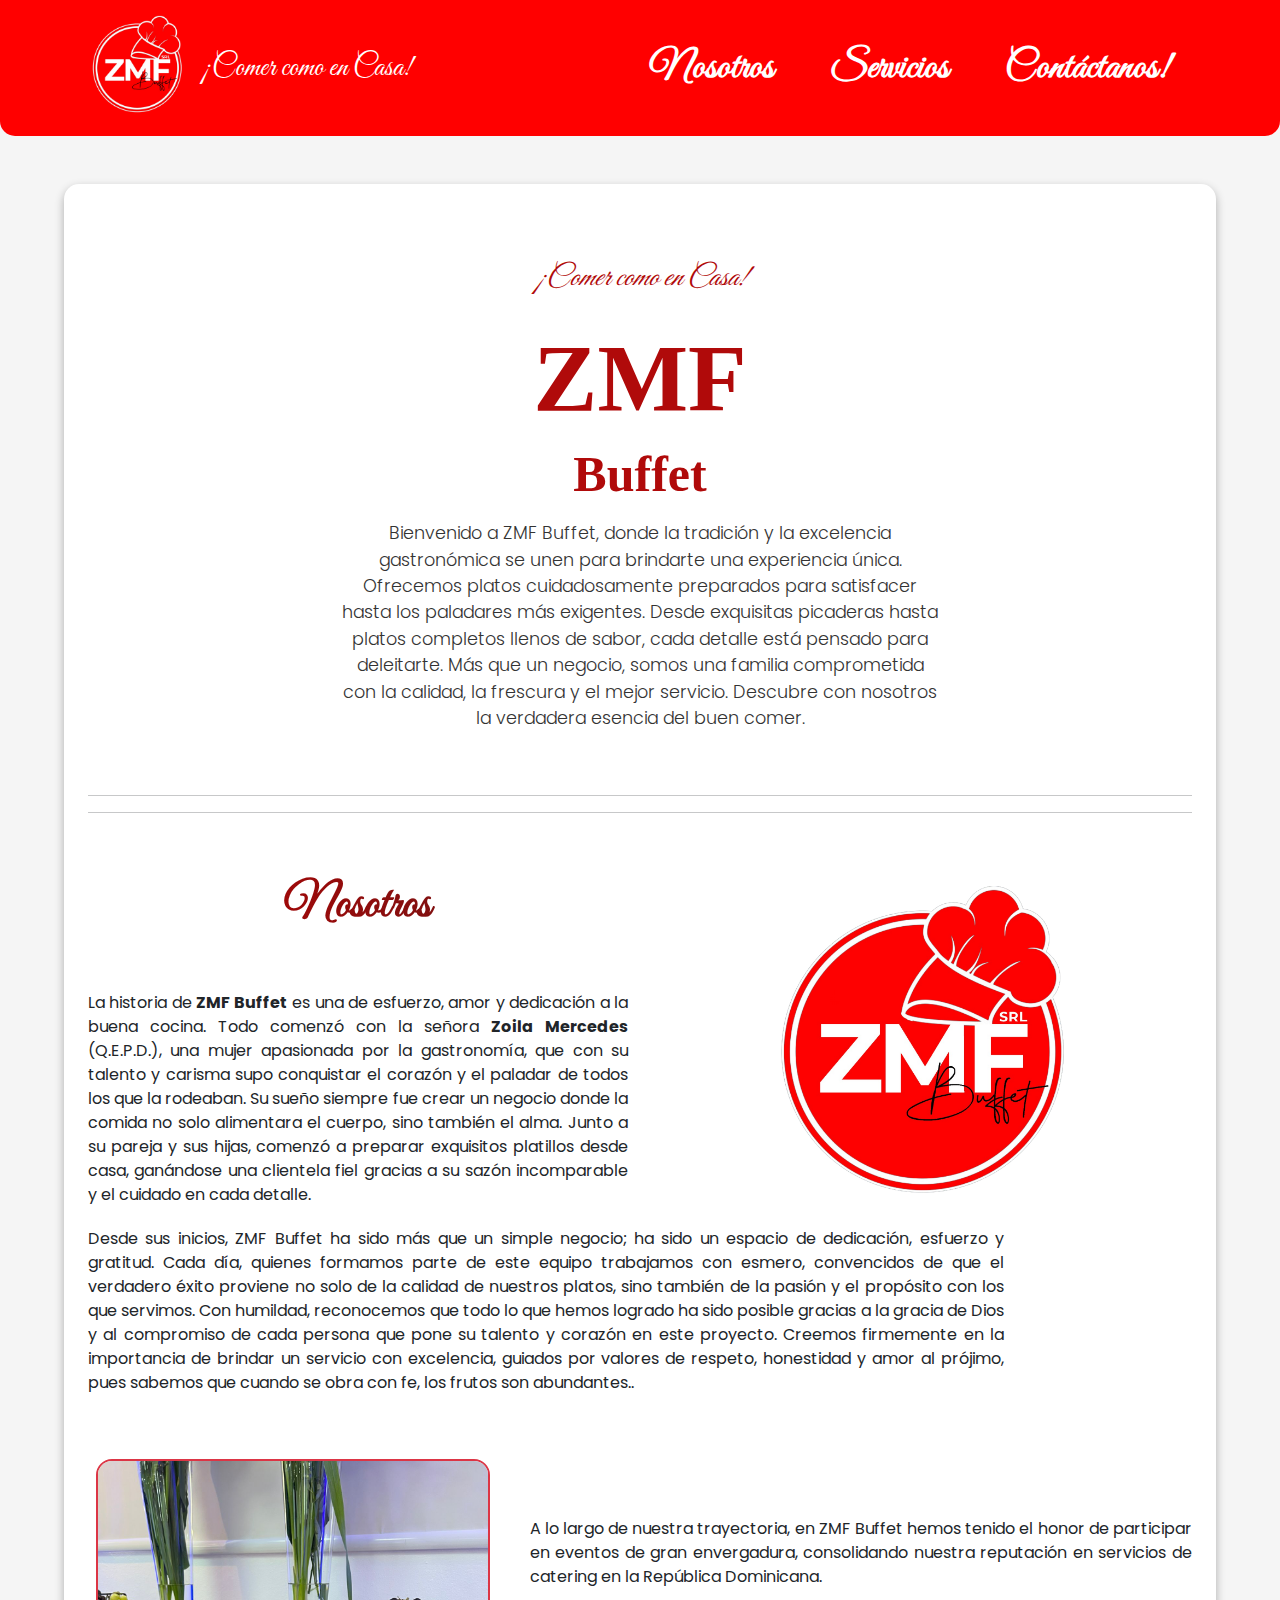
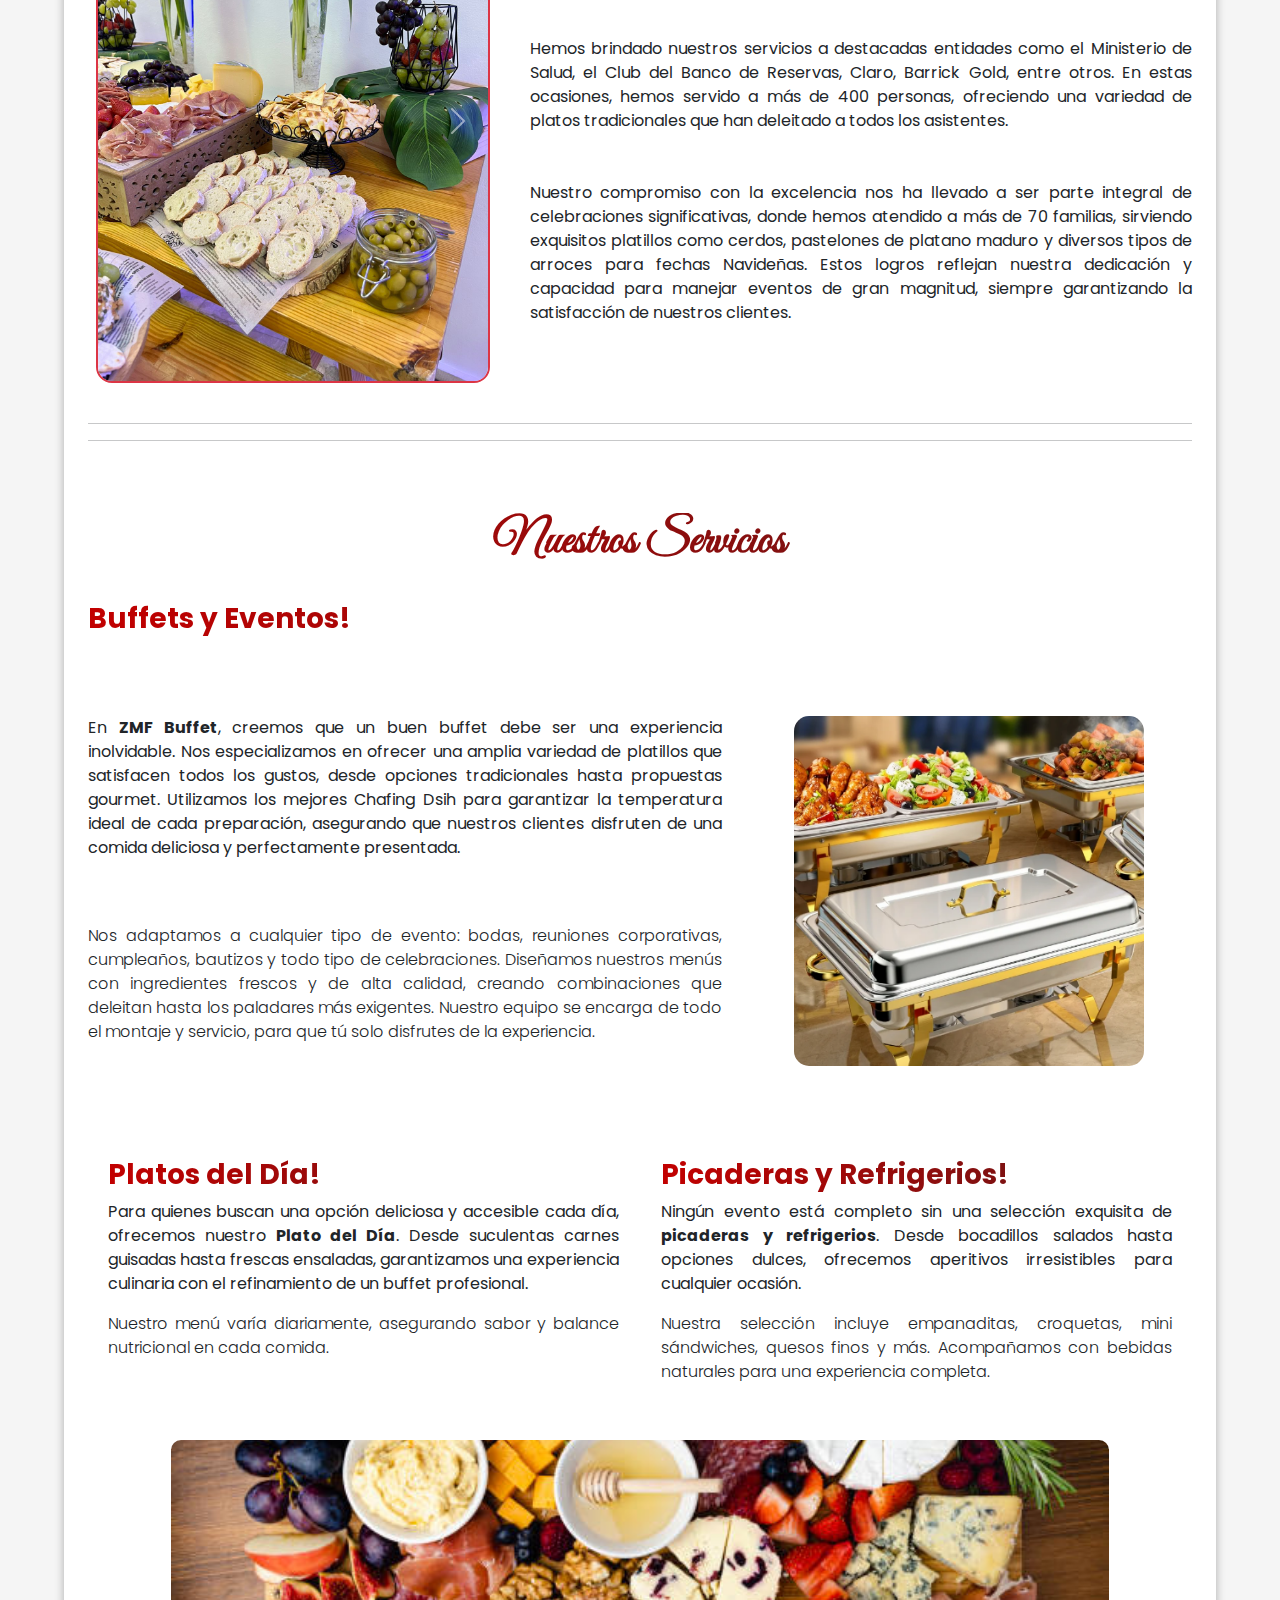
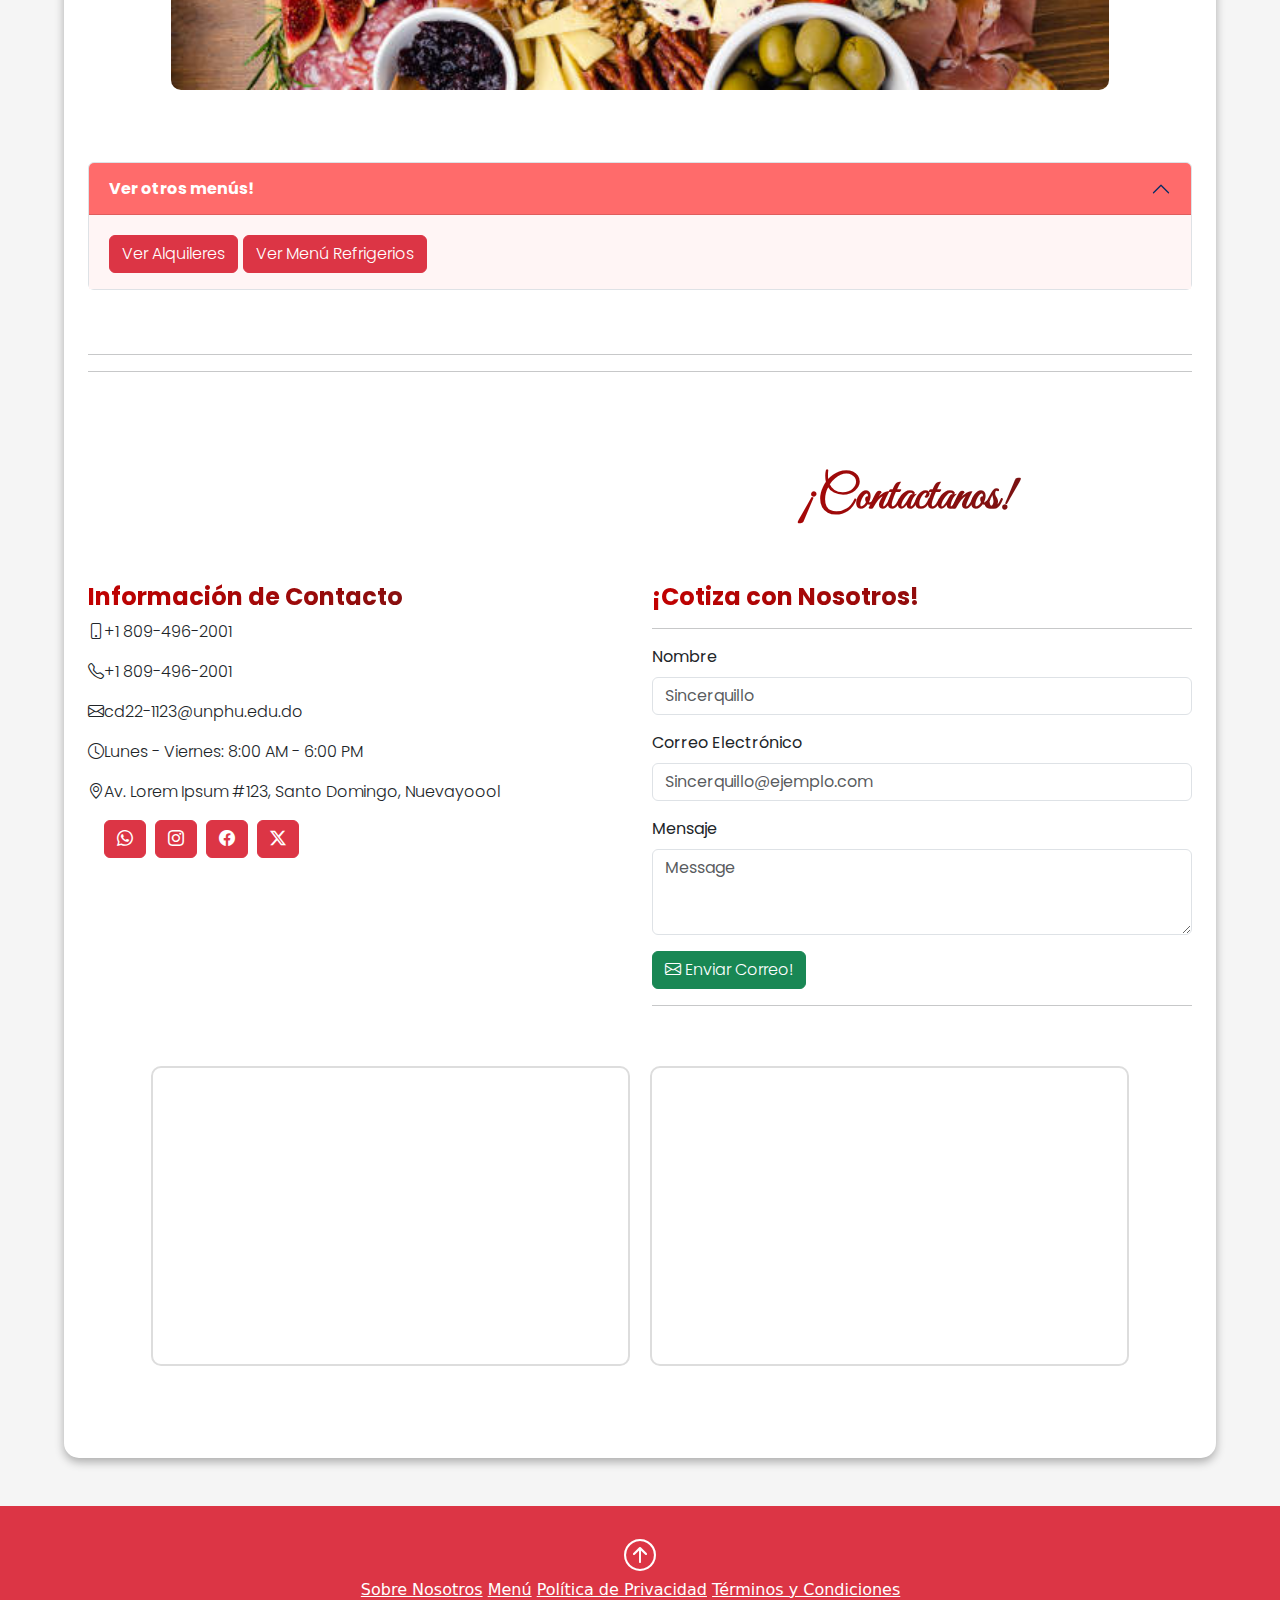
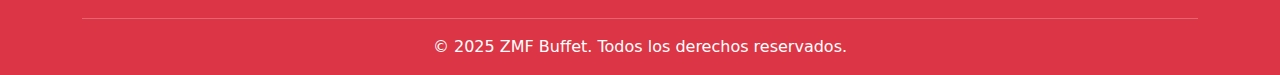
<file: index.html>
<!DOCTYPE html>
<html lang="es">
<head>
    <meta charset="UTF-8">
    <meta name="viewport" content="width=device-width, initial-scale=1.0">
    <meta name="description" content="ZMF Buffet - Servicio de comida empresarial, buffets y eventos">
    <meta name="keywords" content="buffet, comida empresarial, eventos, ZMF Buffet, almuerzos">
    <meta name="author" content="Sincerquillo">

    <title>ZMF Buffet</title>
    <link rel="icon" href="ZMFSist.png">


    <link href="https://cdn.jsdelivr.net/npm/bootstrap@5.3.0/dist/css/bootstrap.min.css" rel="stylesheet">
    <link href="https://fonts.googleapis.com/css2?family=Poppins:wght@300;400;700&display=swap" rel="stylesheet">
    <link rel="stylesheet" href="https://cdn.jsdelivr.net/npm/bootstrap@5.3.0/dist/css/bootstrap.min.css">
    <link rel="stylesheet" href="https://cdn.jsdelivr.net/npm/bootstrap-icons/font/bootstrap-icons.css">
    <link rel="stylesheet" href="https://cdn.jsdelivr.net/npm/bootstrap-icons@1.11.3/font/bootstrap-icons.min.css">
    <link rel="stylesheet" href="PP2CSS-LP1.css">
    <script src="PP2JS-LP1.js"></script>
    <script src="https://cdn.jsdelivr.net/npm/bootstrap@5.3.0/dist/js/bootstrap.bundle.min.js"></script>

</head>
<body>


    <nav class="navbar navbar-expand-lg navbar-light fixed-top custom-navbar" id="navbar">
        <div class="container">
            <!-- Logo y Eslogan -->
            <a class="navbar-brand d-flex align-items-center" href="#">
                <img src="ZMFSist.png" style="height: 110px; width: 110px"   alt="ZMF Buffet" class="logo">
                <span class="ms-2 d-none d-md-inline great-vibes-regular" style="font-size: 30px;">¡Comer como en Casa!</span>
            </a>

            <!-- Botón Hamburguesa en móviles -->
            <button class="navbar-toggler" type="button" data-bs-toggle="collapse" data-bs-target="#navbarNav">
                <span class="navbar-toggler-icon"></span>
            </button>

            <!-- Menú de navegación -->
            <div class="collapse navbar-collapse justify-content-end" id="navbarNav">
                <ul class="navbar-nav">
                    <li class="nav-item spacer"><a class="nav-link great-vibes-regular otros" href="index.html#nosotros" style="font-size: 40px;" title="Ir a Sobre Nosotros">Nosotros</a></li>
                    <li class="nav-item spacer"><a class="nav-link great-vibes-regular otros" href="pp2servicios.html" style="font-size: 40px;" title="Ir a pagina Servicios">Servicios</a></li>
                    <li class="nav-item spacer"><a class="nav-link great-vibes-regular otros" href="index.html#contacto" style="font-size: 40px;" title="Ir a Contactos">Contáctanos!</a></li>
                </ul>
            </div>
        </div>
    </nav>

    
    <div class="mt-5"></div>




    <div class="container-principal mt-5 p-4">

        <div class="container text-center py-5">
           
            <p class="custom-slogan great-vibes-regular" style="background-color: white; font-size: 30px;">¡Comer como en Casa!</p>
            
            <h1 class="custom-title">ZMF</h1>
            <h2 class="custom-title" style="font-size: 50px;">Buffet</h2>
            
            <p class="intro-text mt-3 poppins-light">
                Bienvenido a ZMF Buffet, donde la tradición y la excelencia gastronómica se unen para brindarte una experiencia única. Ofrecemos platos cuidadosamente preparados para satisfacer hasta los paladares más exigentes. Desde exquisitas picaderas hasta platos completos llenos de sabor, cada detalle está pensado para deleitarte. Más que un negocio, somos una familia comprometida con la calidad, la frescura y el mejor servicio. Descubre con nosotros la verdadera esencia del buen comer.
            </p>
        </div>
    


        <div id="nosotros"></div>
        <hr><hr>
        

        <br><br>
            <section id="nosotros" > 
                
                    

                <div class="row align-items-start">
                    <div class="col-md-6">
                            <h2 class="great-vibes-regular gradient-title" style="text-align: center;" >Nosotros</h2>
                            <p class="poppins-regular text-justify">
                                <br><br>
                                La historia de <strong>ZMF Buffet</strong> es una de esfuerzo, amor y dedicación a la buena cocina. Todo comenzó con la señora <strong>Zoila Mercedes</strong> (Q.E.P.D.), una mujer apasionada por la gastronomía, que con su talento y carisma supo conquistar el corazón y el paladar de todos los que la rodeaban. Su sueño siempre fue crear un negocio donde la comida no solo alimentara el cuerpo, sino también el alma. Junto a su pareja y sus hijas, comenzó a preparar exquisitos platillos desde casa, ganándose una clientela fiel gracias a su sazón incomparable y el cuidado en cada detalle.
                            </p>
                    </div>
                        <div class="col-md-6">
                            <img src="ZMFSist.png" height="60%" width="60%" alt="ZMF Buffet Logo" class="img">
                        </div>
                </div>

                <div class="row align-items-start">
                    <div class="col-md-10">
                        <p class="poppins-regular text-justify">
                            Desde sus inicios, ZMF Buffet ha sido más que un simple negocio; ha sido un espacio de dedicación, esfuerzo y gratitud. Cada día, quienes formamos parte de este equipo trabajamos con esmero, convencidos de que el verdadero éxito proviene no solo de la calidad de nuestros platos, sino también de la pasión y el propósito con los que servimos. Con humildad, reconocemos que todo lo que hemos logrado ha sido posible gracias a la gracia de Dios y al compromiso de cada persona que pone su talento y corazón en este proyecto. Creemos firmemente en la importancia de brindar un servicio con excelencia, guiados por valores de respeto, honestidad y amor al prójimo, pues sabemos que cuando se obra con fe, los frutos son abundantes..
                        </p><br><br>
                    </div>
                    
                </div>


                
                    <div class="d-flex align-items-center">
                        <div class="">
                            <div id="carouselExampleInterval" class="carousel slide border border-2 border-danger rounded-4 overflow-hidden ms-2" data-bs-ride="carousel" style="width: 100%; max-width: 500px; height: 100%; max-height: 550px;">
                                    <div class="carousel-inner d-flex align-items-center " style="height: 100%;">
                                        <div class="carousel-item active" data-bs-interval="4000">
                                            <img src="Otra Picadera que me tiene jalto el chefindi.jpg" class="d-block mx-auto" style="width: 100%; max-height: 100%;" alt="...">
                                        </div>

                                        <div class="carousel-item" data-bs-interval="4000">
                                            <img src="Picadera 002.jpg" class="d-block mx-auto" style="width: 100%; max-height: 100%;" alt="...">
                                        </div>

                                        <div class="carousel-item" data-bs-interval="4000">
                                            <img src="Picadera 001.jpg" class="d-block mx-auto" style="width: 100%; max-height: 100%;" alt="...">
                                        </div>

                                    </div>
                                        <button class="carousel-control-prev" type="button" data-bs-target="#carouselExampleInterval" data-bs-slide="prev">
                                            <span class="carousel-control-prev-icon" aria-hidden="true"></span>
                                            <span class="visually-hidden">Previous</span>
                                        </button>
                                        <button class="carousel-control-next" type="button" data-bs-target="#carouselExampleInterval" data-bs-slide="next">
                                            <span class="carousel-control-next-icon" aria-hidden="true"></span>
                                            <span class="visually-hidden">Next</span>
                                        </button>
                            </div>
                        </div>
                    
                        
                        <div class="ms-5" style="max-width: 60%;">
                            <div class="poppins-regular" style="justify-content: center; text-align: justify;">
                                A lo largo de nuestra trayectoria, en ZMF Buffet hemos tenido el honor de participar en eventos de gran envergadura, consolidando nuestra reputación en servicios de catering en la República Dominicana. <br><br><br>Hemos brindado nuestros servicios a destacadas entidades como el Ministerio de Salud, el Club del Banco de Reservas, Claro, Barrick Gold, entre otros. En estas ocasiones, hemos servido a más de 400 personas, ofreciendo una variedad de platos tradicionales que han deleitado a todos los asistentes. <br><br><br>Nuestro compromiso con la excelencia nos ha llevado a ser parte integral de celebraciones significativas, donde hemos atendido a más de 70 familias, sirviendo exquisitos platillos como cerdos, pastelones de platano maduro y diversos tipos de arroces para fechas Navideñas. Estos logros reflejan nuestra dedicación y capacidad para manejar eventos de gran magnitud, siempre garantizando la satisfacción de nuestros clientes.
                            </div>
                        </div>
                  </div>
                  
                  <br>
                  





                
            </section>
            <hr><hr> <br><br>
            <section class="buffets" > 
                <h2 class="great-vibes-regular gradient-title mt-2" style="text-align: center;">Nuestros Servicios</h2>

                <br>
                <h3 class="poppins-bold gradient-title">Buffets y Eventos!</h3>


                <br>
                <div class="row align-items-start">
                    <div class="col-md-7">
                    <p class="poppins-regular " style="text-align: justify;">
                            <br><br>En <strong>ZMF Buffet</strong>, creemos que un buen buffet debe ser una experiencia inolvidable. Nos especializamos en ofrecer una amplia variedad de platillos que satisfacen todos los gustos, desde opciones tradicionales hasta propuestas gourmet. Utilizamos los mejores Chafing Dsih para garantizar la temperatura ideal de cada preparación, asegurando que nuestros clientes disfruten de una comida deliciosa y perfectamente presentada.
                        </p>
                        <br><br>
                        <p class="poppins-light " style="text-align: justify;">
                            Nos adaptamos a cualquier tipo de evento: bodas, reuniones corporativas, cumpleaños, bautizos y todo tipo de celebraciones. Diseñamos nuestros menús con ingredientes frescos y de alta calidad, creando combinaciones que deleitan hasta los paladares más exigentes. Nuestro equipo se encarga de todo el montaje y servicio, para que tú solo disfrutes de la experiencia.
                        </p>
                    </div>

                    <div class="container mt-5 d-flex justify-content-center col-md-4">
                        <div class="flip-card">
                          <div class="flip-card-inner">
                            <!-- Frente de la carta -->
                            <div class="flip-card-front">
                              <img src="goldenchefin.png" alt="Imagen de la carta">
                            </div>
                            <!-- Parte trasera de la carta -->
                            <div class="flip-card-back">
                              <p class="poppins-regular" >En nuestro buffet, estamos abiertos a cualquier petición especial. Si algo no está en nuestro menú, lo aprenderemos y lo serviremos con la misma pasión y calidad. Tu satisfacción es nuestra prioridad. ¡Chequea nuestro menú!</p>
                              <button class="btn btn-danger mt-1 poppins-light" onclick="openMenuBuffet()">Ver Menú Buffet</button>
                            </div>
                          </div>
                        </div>
                      </div>
   
                </div>

            </section> 
            


            <br><br><br>





            <section class="contenedor-flex">
                
                <div class="plato-del-dia">
                    <h3 class="poppins-bold gradient-title">Platos del Día!</h3>
                    <p class="poppins-regular" style="text-align: justify;">
                        <span class="rapidito">Para quienes buscan una opción deliciosa y accesible cada día, ofrecemos nuestro <strong>Plato del Día</strong>. Desde suculentas carnes guisadas hasta frescas ensaladas, garantizamos una experiencia culinaria con el refinamiento de un buffet profesional.</span>
                    </p>
                    <p class="poppins-light" style="text-align: justify;">
                        <span class="rapidito">Nuestro menú varía diariamente, asegurando sabor y balance nutricional en cada comida.</span>
                    </p>
                </div>
            
                
                <div class="picaderas-refrigerios">
                    <h3 class="poppins-bold gradient-title">Picaderas y Refrigerios!</h3>
                    <p class="poppins-regular" style="text-align: justify;">
                        <span class="rapidito">Ningún evento está completo sin una selección exquisita de <strong>picaderas y refrigerios</strong>. Desde bocadillos salados hasta opciones dulces, ofrecemos aperitivos irresistibles para cualquier ocasión.</span>
                    </p>
                    <p class="poppins-light" style="text-align: justify;">
                        <span class="rapidito">Nuestra selección incluye empanaditas, croquetas, mini sándwiches, quesos finos y más. Acompañamos con bebidas naturales para una experiencia completa.</span>
                    </p>
                </div>
            </section>
            
            
            <div class="imagen-inferior" style="align-items: center;">
                <img src="Picaderaaaaa.jpg" alt="Imagen decorativa">
            </div>
            <br id="accordionExample"><br><br>




            
            <div class="accordion" >
            <div class="accordion-item">
                <h2 class="accordion-header poppins-regular">
                <button class="accordion-button" type="button" data-bs-toggle="collapse" data-bs-target="#collapseOne" aria-expanded="false" aria-controls="collapseOne" style="font-weight: bold;">
                    Ver otros menús!
                </button>
                </h2>
                <div id="collapseOne" class="accordion-collapse collapse show" data-bs-parent="#accordionExample">
                        <div class="accordion-body">
                            <button class="btn btn-danger mt-1 poppins-light" onclick="openMenuAlquileres()">Ver Alquileres</button> <button class="btn btn-danger mt-1 poppins-light" onclick="openMenuPicadera()">Ver Menú Refrigerios</button>
                        </div>
                </div>
            </div>
            
                </div>

            

                <br><br>
                <hr><hr>
            <br>                    
            
            <div class="row">
                <div class="col-md-6">

                </div>
                <div class="col-md-6" style="text-align: center;">
                    <h2 class="great-vibes-regular gradient-title me-4" style="text-align: center;" id="contacto">ㅤ<br>¡Contactanos! ㅤ</h2>
                    <br><br>
                </div>
            </div>



            <div class="row ">
                <div class="col-md-6">
                    <h4 class="poppins-bold gradient-title">Información de Contacto</h4>
                    <p class="poppins-light mi-imagen-coqueta"><i class="bi bi-phone"></i>ㅤ+1 809-496-2001</p>
                    <p class="poppins-light mi-imagen-coqueta"><i class="bi bi-telephone"></i>ㅤ+1 809-496-2001</p>
                    <p class="poppins-light mi-imagen-coqueta"><i class="bi bi-envelope"></i>ㅤcd22-1123@unphu.edu.do</p>
                    <p class="poppins-light mi-imagen-coqueta"><i class="bi bi-clock"></i>ㅤLunes - Viernes: 8:00 AM - 6:00 PM</p>
                    <p class="poppins-light mi-imagen-coqueta"><i class="bi bi-geo-alt"></i>ㅤAv. Lorem Ipsum #123, Santo Domingo, Nuevayoool</p>
                    <div>
                        <a href="https://wa.me/8094962001" target="_blank" class="btn btn-danger me-1 ms-3 poppins-light"><i class="bi bi-whatsapp"></i></a>
                        <a href="https://www.instagram.com/zmfbuffet/" target="_blank" class="btn btn-danger me-1 poppins-light"><i class="bi bi-instagram"></i></a>
                        <a href="https://www.instagram.com/zmfbuffet/" target="_blank" class="btn btn-danger me-1 poppins-light"><i class="bi bi-facebook"></i></a>
                        <a href="https://www.instagram.com/zmfbuffet/" target="_blank" class="btn btn-danger  me-1 poppins-light"><i class="bi bi-twitter-x"></i></a> 
                    </div>
                </div>
                <div class="col-md-6">
                    
                    <h4 class="poppins-bold gradient-title"><a href="#" id="miEnlace">¡Cotiza con Nosotros!</a></h4>
                    <hr>
                    <form class="poppins-regular" onsubmit=" sendMail(event) " id="contact-form">
                        <div class="mb-3">
                            <label for="nombre" class="form-label">Nombre</label>
                            <input type="text" class="form-control poppins light" id="nombre" required placeholder="Sincerquillo">
                        </div>
                        <div class="mb-3">
                            <label for="email" class="form-label">Correo Electrónico</label>
                            <input type="email" class="form-control poppins light" id="email" required placeholder="Sincerquillo@ejemplo.com">
                        </div>
                        <div class="mb-3">
                            <label for="mensaje" class="form-label">Mensaje</label>
                            <textarea class="form-control" id="mensaje" rows="3" required placeholder="Message"></textarea>
                        </div>
                        <button type="submit" class="btn btn-success poppins-light"><i class="bi bi-envelope"></i> Enviar Correo!</button>
                    </form>
                    <hr>
                </div>
            </div>

            <div class="container text-center my-4">
                
            </div>
        
            <div class="iframe-container">
                
                <iframe src="https://www.youtube.com/embed/XDkLGGHLH8Q" 
                        title="¿Qué Sal es mejor para la Carne? - Ciencia y Cocina" 
                        frameborder="0" 
                        allow="accelerometer; autoplay; clipboard-write; encrypted-media; gyroscope; picture-in-picture; web-share" 
                        referrerpolicy="strict-origin-when-cross-origin" 
                        allowfullscreen>
                </iframe>
        
                
                <iframe src="https://www.google.com/maps/embed?pb=!1m18!1m12!1m3!1d3783.141118826638!2d-69.89545142414768!3d18.47460077060361!2m3!1f0!2f0!3f0!3m2!1i1024!2i768!4f13.1!3m3!1m2!1s0x8ea562004b1059e1%3A0x5c70fd8e507c26c4!2sPalacio%20Nacional%2C%20Av.%20M%C3%A9xico%2C%20Santo%20Domingo%2C%20Rep%C3%BAblica%20Dominicana!5e0!3m2!1ses!2sdo!4v1710278346798!5m2!1ses!2sdo" 
                        title="Palacio Nacional Dominicano" 
                        frameborder="0" 
                        allowfullscreen>
                </iframe>
            </div>


            
            <div class="container mt-5">
                
            </div>




            </div>
        <br><br>
        
            




    </div>
<footer class="bg-danger text-white pt-4">
        <div class="container">

            <div class="row">
                
                    <div class="col-md-12" style="text-align: center;">
                            <a href="#" class="back-to-top" >
                                <i class="bi bi-arrow-down-circle" ></i>
                            </a>
                    </div>
                
            </div>



            <div class="row">
                
            
                    <div class="row">
                        <div class="col-md-12 " style="text-align: center;">
                            ㅤㅤㅤ
                            <a href="index.html#nosotros" class="text-white">Sobre Nosotros</a>
                        
                            <a href="index.html#accordionExample" class="text-white">Menú</a>
                        
                            <a href="pp2politicasprivacidad.html" class="text-white">Política de Privacidad</a>
                        
                            <a href="#" class="text-white">Términos y Condiciones</a>

                        </div>
                    </div>
            </div>
            
               
    
            
            <hr class="my-3 border-light">
    
           
            <div class="text-center pb-3">
                <p class="mb-0">© 2025 ZMF Buffet. Todos los derechos reservados.</p>
            </div>
        </div>
</footer>
    
    
    
</body>
</html>
</file>
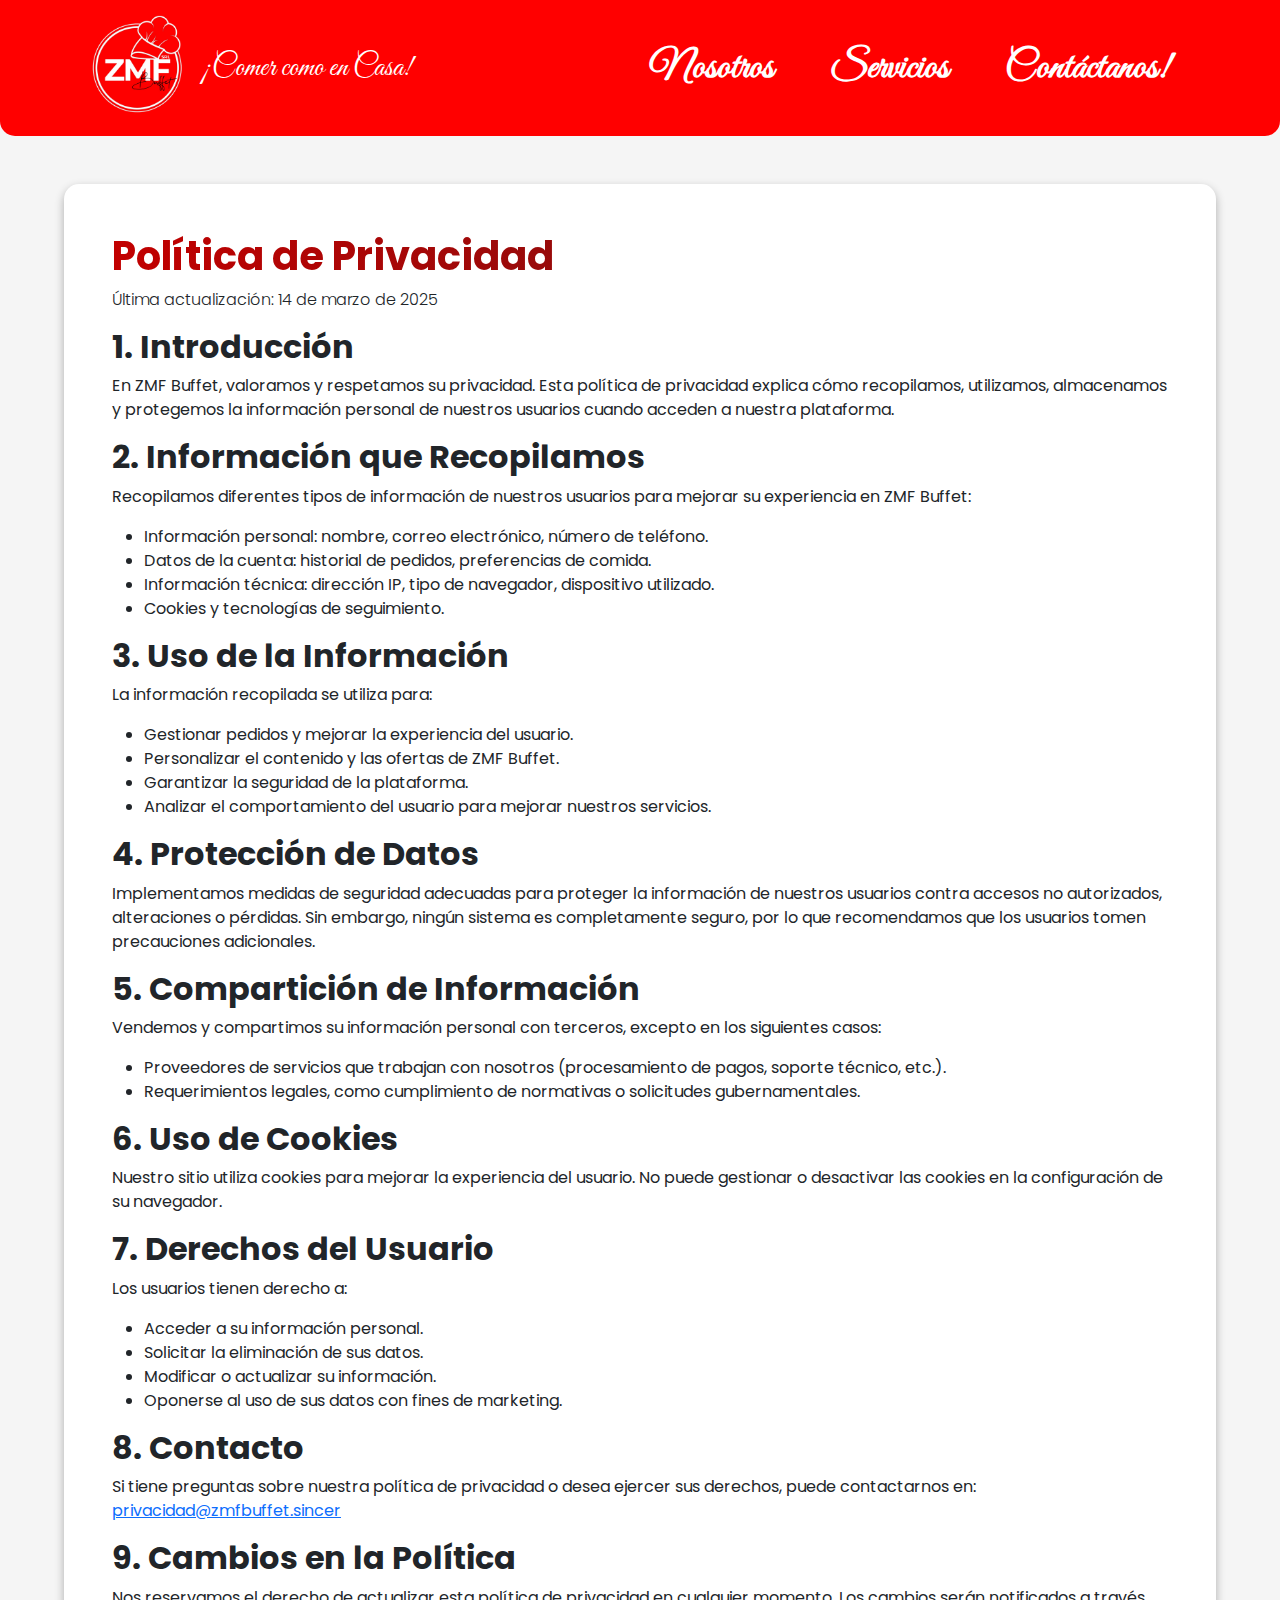
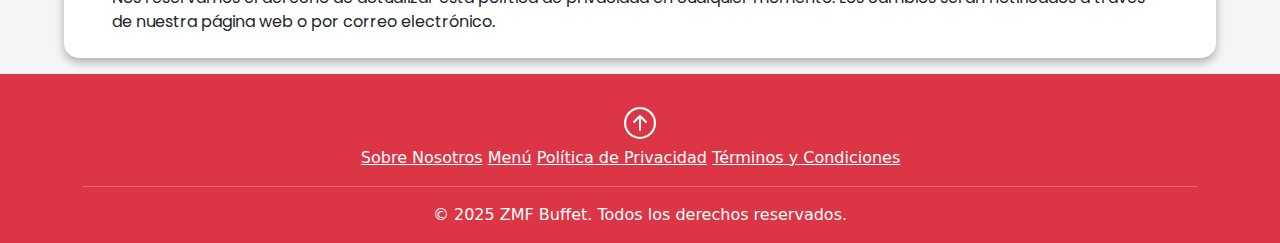
<file: pp2politicasprivacidad.html>
<!DOCTYPE html>
<html lang="es">
<head>
    <meta charset="UTF-8">
    <meta name="viewport" content="width=device-width, initial-scale=1.0">
    <meta name="description" content="ZMF Buffet - Servicio de comida empresarial, buffets y eventos">
    <meta name="keywords" content="buffet, comida empresarial, eventos, ZMF Buffet, almuerzos">
    <meta name="author" content="Sincerquillo">

    <title>Politicas y Privacidad</title>
    <link rel="icon" href="ZMFSist.png">


    <link href="https://cdn.jsdelivr.net/npm/bootstrap@5.3.0/dist/css/bootstrap.min.css" rel="stylesheet">
    <link href="https://fonts.googleapis.com/css2?family=Poppins:wght@300;400;700&display=swap" rel="stylesheet">
    <link rel="stylesheet" href="https://cdn.jsdelivr.net/npm/bootstrap@5.3.0/dist/css/bootstrap.min.css">
    <link rel="stylesheet" href="https://cdn.jsdelivr.net/npm/bootstrap-icons/font/bootstrap-icons.css">
    <link rel="stylesheet" href="https://cdn.jsdelivr.net/npm/bootstrap-icons@1.11.3/font/bootstrap-icons.min.css">
    <link rel="stylesheet" href="PP2CSS-LP1.css">
    <script src="PP2JS-LP1.js"></script>
    <script src="https://cdn.jsdelivr.net/npm/bootstrap@5.3.0/dist/js/bootstrap.bundle.min.js"></script>

</head>
<body>



    <nav class="navbar navbar-expand-lg navbar-light fixed-top custom-navbar" id="navbar">
        <div class="container">
            
            <a class="navbar-brand d-flex align-items-center" href="#">
                <img src="ZMFSist.png" style="height: 110px; width: 110px"   alt="ZMF Buffet" class="logo">
                <span class="ms-2 d-none d-md-inline great-vibes-regular" style="font-size: 30px;">¡Comer como en Casa!</span>
            </a>

            
            <button class="navbar-toggler" type="button" data-bs-toggle="collapse" data-bs-target="#navbarNav">
                <span class="navbar-toggler-icon"></span>
            </button>

            
            <div class="collapse navbar-collapse justify-content-end" id="navbarNav">
                <ul class="navbar-nav">
                    <li class="nav-item spacer"><a class="nav-link great-vibes-regular otros" href="index.html#nosotros" style="font-size: 40px;" title="Ir a Sobre Nosotros">Nosotros</a></li>
                    <li class="nav-item spacer"><a class="nav-link great-vibes-regular otros" href="pp2servicios.html" style="font-size: 40px;" title="Ir a pagina Servicios">Servicios</a></li>
                    <li class="nav-item spacer"><a class="nav-link great-vibes-regular otros" href="index.html#contacto" style="font-size: 40px;" title="Ir a Contactos">Contáctanos!</a></li>
                </ul>
            </div>
        </div>
    </nav>

    <div class="mt-5">  </div>


    <div class="container-principal mb-3">
        <div class="mx-5 mt-3">

        <h1 class="poppins-bold gradient-title"><br>Política de Privacidad</h1>
        <p class="poppins-light">Última actualización: 14 de marzo de 2025</p>
    
        <h2 class="poppins-bold">1. Introducción</h2>
        <p class="poppins-regular">
            En ZMF Buffet, valoramos y respetamos su privacidad. Esta política de privacidad explica cómo recopilamos, 
            utilizamos, almacenamos y protegemos la información personal de nuestros usuarios cuando acceden a nuestra plataforma.
        </p>
    
        <h2 class="poppins-bold">2. Información que Recopilamos</h2>
        <p class="poppins-regular">
            Recopilamos diferentes tipos de información de nuestros usuarios para mejorar su experiencia en ZMF Buffet:
        </p>
        <ul class="poppins-regular">
            <li>Información personal: nombre, correo electrónico, número de teléfono.</li>
            <li>Datos de la cuenta: historial de pedidos, preferencias de comida.</li>
            <li>Información técnica: dirección IP, tipo de navegador, dispositivo utilizado.</li>
            <li>Cookies y tecnologías de seguimiento.</li>
        </ul>
    
        <h2 class="poppins-bold">3. Uso de la Información</h2>
        <p class="poppins-regular">
            La información recopilada se utiliza para:
        </p>
        <ul class="poppins-regular">
            <li>Gestionar pedidos y mejorar la experiencia del usuario.</li>
            <li>Personalizar el contenido y las ofertas de ZMF Buffet.</li>
            <li>Garantizar la seguridad de la plataforma.</li>
            <li>Analizar el comportamiento del usuario para mejorar nuestros servicios.</li>
        </ul>
    
        <h2 class="poppins-bold">4. Protección de Datos</h2>
        <p class="poppins-regular">
            Implementamos medidas de seguridad adecuadas para proteger la información de nuestros usuarios 
            contra accesos no autorizados, alteraciones o pérdidas. Sin embargo, ningún sistema es completamente seguro, 
            por lo que recomendamos que los usuarios tomen precauciones adicionales.
        </p>
    
        <h2 class="poppins-bold">5. Compartición de Información</h2>
        <p class="poppins-regular">
            Vendemos y compartimos su información personal con terceros, excepto en los siguientes casos:
        </p>
        <ul class="poppins-regular">
            <li>Proveedores de servicios que trabajan con nosotros (procesamiento de pagos, soporte técnico, etc.).</li>
            <li>Requerimientos legales, como cumplimiento de normativas o solicitudes gubernamentales.</li>
        </ul>
    
        <h2 class="poppins-bold">6. Uso de Cookies</h2>
        <p class="poppins-regular">
            Nuestro sitio utiliza cookies para mejorar la experiencia del usuario. No puede gestionar o desactivar 
            las cookies en la configuración de su navegador.
        </p>
    
        <h2 class="poppins-bold">7. Derechos del Usuario</h2>
        <p class="poppins-regular">
            Los usuarios tienen derecho a:
        </p>
        <ul class="poppins-regular">
            <li>Acceder a su información personal.</li>
            <li>Solicitar la eliminación de sus datos.</li>
            <li>Modificar o actualizar su información.</li>
            <li>Oponerse al uso de sus datos con fines de marketing.</li>
        </ul>
    
        <h2 class="poppins-bold">8. Contacto</h2>
        <p class="poppins-regular">
            Si tiene preguntas sobre nuestra política de privacidad o desea ejercer sus derechos, 
            puede contactarnos en: <a href="mailto:privacidad@zmfbuffet.com">privacidad@zmfbuffet.sincer</a>
        </p>
    
        <h2 class="poppins-bold">9. Cambios en la Política</h2>
        <p class="poppins-regular">
            Nos reservamos el derecho de actualizar esta política de privacidad en cualquier momento. 
            Los cambios serán notificados a través de nuestra página web o por correo electrónico. <br><br>
        </p>
    
        </div>
    </div>
    
    <footer class="bg-danger text-white pt-4">
        <div class="container">

            <div class="row">
                
                    <div class="col-md-12" style="text-align: center;">
                            <a href="#" class="back-to-top" >
                                <i class="bi bi-arrow-down-circle" ></i>
                            </a>
                    </div>
                
            </div>



            <div class="row">
                
            
                    <div class="row">
                        <div class="col-md-12 " style="text-align: center;">
                            ㅤㅤㅤ
                            <a href="index.html#nosotros" class="text-white">Sobre Nosotros</a>
                        
                            <a href="index.html#accordionExample" class="text-white">Menú</a>
                        
                            <a href="#" class="text-white">Política de Privacidad</a>
                        
                            <a href="#" class="text-white">Términos y Condiciones</a>

                        </div>
                    </div>
            </div>
            
               
    
            
            <hr class="my-3 border-light">
    
            <div class="text-center pb-3">
                <p class="mb-0">© 2025 ZMF Buffet. Todos los derechos reservados.</p>
            </div>
        </div>
    </footer>
</body>
</html>
</file>
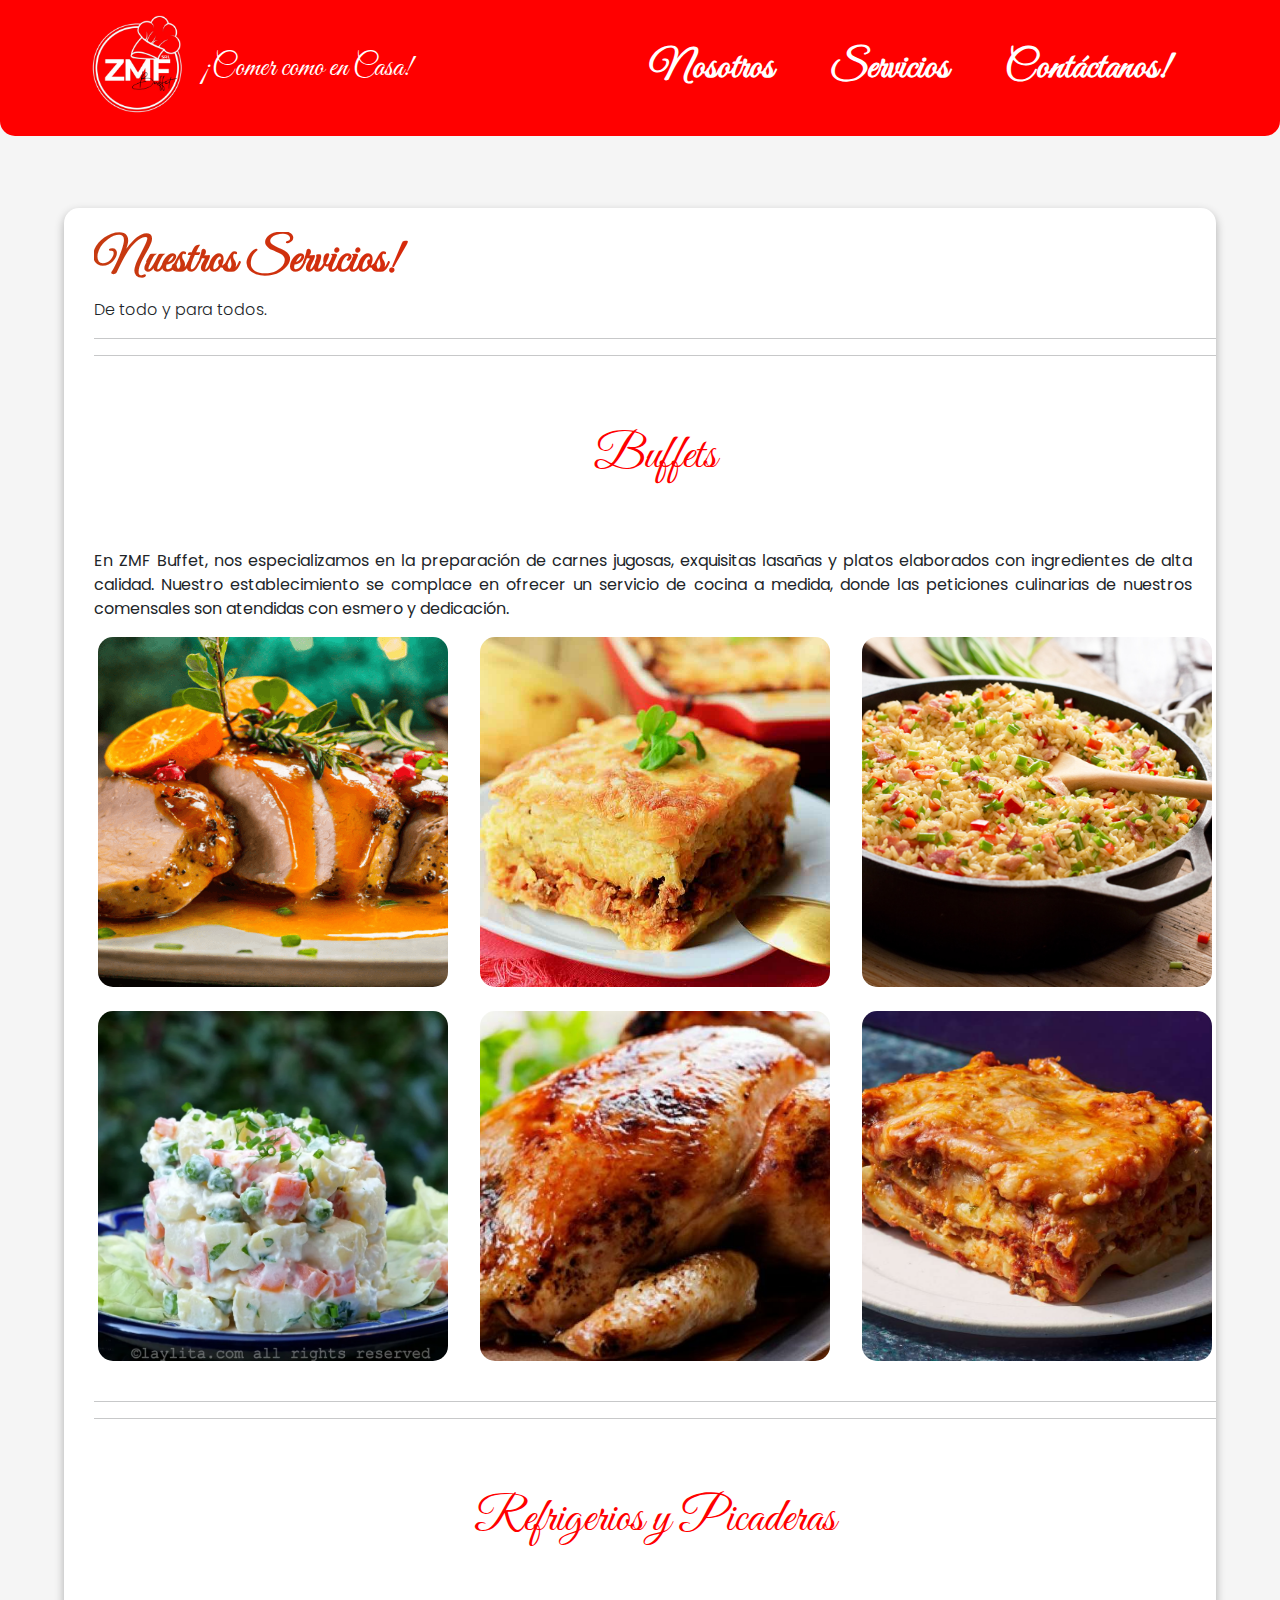
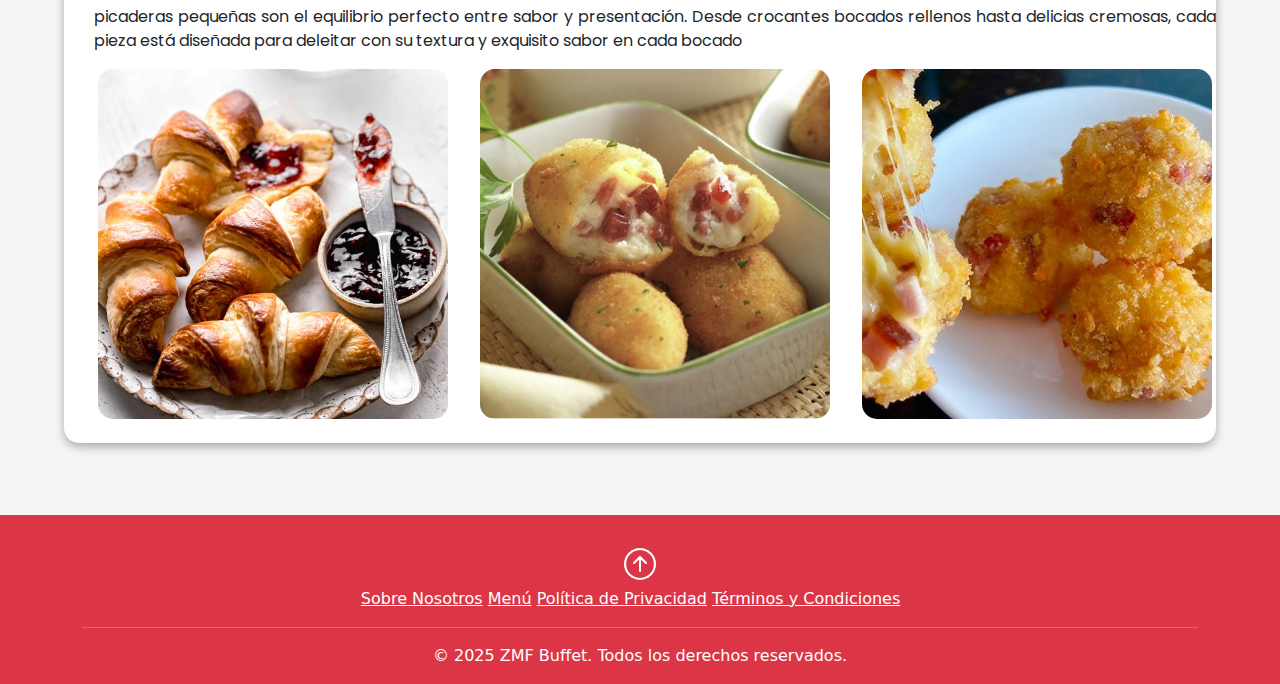
<file: pp2servicios.html>
<!DOCTYPE html>
<html lang="es">
<head>
    <meta charset="UTF-8">
    <meta name="viewport" content="width=device-width, initial-scale=1.0">
    <meta name="description" content="ZMF Buffet - Servicio de comida empresarial, buffets y eventos">
    <meta name="keywords" content="buffet, comida empresarial, eventos, ZMF Buffet, almuerzos">
    <meta name="author" content="Sincerquillo">

    <title>Servicios ZMF</title>
    <link rel="icon" href="ZMFSist.png">


    <link href="https://cdn.jsdelivr.net/npm/bootstrap@5.3.0/dist/css/bootstrap.min.css" rel="stylesheet">
    <link href="https://fonts.googleapis.com/css2?family=Poppins:wght@300;400;700&display=swap" rel="stylesheet">
    <link rel="stylesheet" href="https://cdn.jsdelivr.net/npm/bootstrap@5.3.0/dist/css/bootstrap.min.css">
    <link rel="stylesheet" href="https://cdn.jsdelivr.net/npm/bootstrap-icons/font/bootstrap-icons.css">
    <link rel="stylesheet" href="https://cdn.jsdelivr.net/npm/bootstrap-icons@1.11.3/font/bootstrap-icons.min.css">
    <link rel="stylesheet" href="PP2CSS-LP1.css">
    <script src="PP2JS-LP1.js"></script>
    <script src="https://cdn.jsdelivr.net/npm/bootstrap@5.3.0/dist/js/bootstrap.bundle.min.js"></script>

</head>
<body>



    <nav class="navbar navbar-expand-lg navbar-light fixed-top custom-navbar" id="navbar">
        <div class="container">
            
            <a class="navbar-brand d-flex align-items-center" href="#">
                <img src="ZMFSist.png" style="height: 110px; width: 110px"   alt="ZMF Buffet" class="logo">
                <span class="ms-2 d-none d-md-inline great-vibes-regular" style="font-size: 30px;">¡Comer como en Casa!</span>
            </a>

            
            <button class="navbar-toggler" type="button" data-bs-toggle="collapse" data-bs-target="#navbarNav">
                <span class="navbar-toggler-icon"></span>
            </button>

            
            <div class="collapse navbar-collapse justify-content-end" id="navbarNav">
                <ul class="navbar-nav">
                    <li class="nav-item spacer"><a class="nav-link great-vibes-regular otros" href="index.html#nosotros" style="font-size: 40px;" title="Ir a Sobre Nosotros">Nosotros</a></li>
                    <li class="nav-item spacer"><a class="nav-link great-vibes-regular otros" href="#servicios" style="font-size: 40px;" title="Ir a pagina Servicios">Servicios</a></li>
                    <li class="nav-item spacer"><a class="nav-link great-vibes-regular otros" href="index.html#contacto" style="font-size: 40px;" title="Ir a Contactos">Contáctanos!</a></li>
                </ul>
            </div>
        </div>
    </nav>
    <br><br><br>

    <div class="container-principal" style="padding-left: 30px;">
        <br>
        <h2 class="great-vibes-regular gradientontontitulo">Nuestros Servicios!</h2>
        <p class="poppins-light">De todo y para todos.</p>





        <section >
            <hr><hr> <br><br>
            <h2 class="great-vibes-regular mt-2 text-center " style="color: red;">Buffets</h2>
        
            <br>
            <h3 class="poppins-regular gradient-title"></h3>
        
            <br>
            <p class="poppins-regular text-justify me-4">
                En ZMF Buffet, nos especializamos en la preparación de carnes jugosas, exquisitas lasañas y platos elaborados con ingredientes de alta calidad. Nuestro establecimiento se complace en ofrecer un servicio de cocina a medida, donde las peticiones culinarias de nuestros comensales son atendidas con esmero y dedicación.
            </p>
        
            <div class="row">
                
                <div class="col-md-4 mb-4 d-flex justify-content-center">
                    <div class="flip-card">
                        <div class="flip-card-inner">
                            <div class="flip-card-front">
                                <img src="medallon_cerdo.png" alt="fua chaval">
                            </div>
                            <div class="flip-card-back">
                                <p class="poppins-regular">Jugosos medallones de cerdo, sazonados con especias aromáticas y sellados a la perfección para resaltar su sabor puro y su textura tierna.</p>
                            </div>
                        </div>
                    </div>
                </div>
        
                <div class="col-md-4 mb-4 d-flex justify-content-center">
                    <div class="flip-card">
                        <div class="flip-card-inner">
                            <div class="flip-card-front">
                                <img src="Pastelonazo.jpg" alt="Imagen de la carta">
                            </div>
                            <div class="flip-card-back">
                                <p class="poppins-regular">Capas de plátano maduro caramelizado, rellenas de carne sazonada y queso derretido, horneadas hasta lograr una combinación irresistible de dulzura y cremosidad.</p>
                                
                            </div>
                        </div>
                    </div>
                </div>
        
                <div class="col-md-4 mb-4 d-flex justify-content-center">
                    <div class="flip-card">
                        <div class="flip-card-inner">
                            <div class="flip-card-front">
                                <img src="Arroz amarillo.png" alt="Imagen de la carta">
                            </div>
                            <div class="flip-card-back">
                                <p class="poppins-regular">Un arroz aromático salteado con crujiente tocineta y puerro fresco, que aporta un equilibrio perfecto entre sabor ahumado y frescura.</p>
                                
                            </div>
                        </div>
                    </div>
                </div>
        
                <div class="col-md-4 mb-4 d-flex justify-content-center">
                    <div class="flip-card">
                        <div class="flip-card-inner">
                            <div class="flip-card-front">
                                <img src="Rusa.png" alt="Imagen de la carta">
                            </div>
                            <div class="flip-card-back">
                                <p class="poppins-regular">Una combinación cremosa de papas, zanahorias y guisantes, mezclados con mayonesa y un toque de sazón, perfecta para acompañar cualquier comida.</p>
                            </div>
                        </div>
                    </div>
                </div>
        
                <div class="col-md-4 mb-4 d-flex justify-content-center">
                    <div class="flip-card">
                        <div class="flip-card-inner">
                            <div class="flip-card-front">
                                <img src="Pollo al horno.png" alt="Imagen de la carta">
                            </div>
                            <div class="flip-card-back">
                                <p class="poppins-regular">Un clásico infalible, horneado lentamente con hierbas y especias para lograr una piel dorada y crujiente, mientras la carne se mantiene jugosa y llena de sabor.</p>
                            </div>
                        </div>
                    </div>
                </div>
        
                <div class="col-md-4 mb-4 d-flex justify-content-center">
                    <div class="flip-card">
                        <div class="flip-card-inner">
                            <div class="flip-card-front">
                                <img src="Lasagna.png" alt="Imagen de la carta">
                            </div>
                            <div class="flip-card-back">
                                <p class="poppins-regular">Capas de pasta intercaladas con una salsa rica en carne y tomate, queso derretido y una bechamel cremosa, gratinada hasta alcanzar la perfección.</p>
                            </div>
                        </div>
                    </div>
                </div>
        
            </div>
        </section>
        

        <section class="nueva-seccion">
            <hr><hr> <br><br>
            <h2 class="great-vibes-regular mt-2 text-center " style="color: red;"">Refrigerios y Picaderas</h2>
        
            <br>
        
            <br>
            <p class="poppins-regular text-justify">
                picaderas pequeñas son el equilibrio perfecto entre sabor y presentación. Desde crocantes bocados rellenos hasta delicias cremosas, cada pieza está diseñada para deleitar con su textura y exquisito sabor en cada bocado
            </p>
        
            <div class="row">
                
                <div class="col-md-4 mb-4 d-flex justify-content-center">
                    <div class="flip-card">
                        <div class="flip-card-inner">
                            <div class="flip-card-front">
                                <img src="Minicroissant.png" alt="Imagen de la carta">
                            </div>
                            <div class="flip-card-back">
                                <p class="poppins-regular">Delicados y hojaldrados, rellenos de suave queso crema, horneados hasta alcanzar una textura dorada y crujiente que se deshace en cada bocado.</p>
                            </div>
                        </div>
                    </div>
                </div>
        
                <div class="col-md-4 mb-4 d-flex justify-content-center">
                    <div class="flip-card">
                        <div class="flip-card-inner">
                            <div class="flip-card-front">
                                <img src="croquetas.png" alt="Imagen de la carta">
                            </div>
                            <div class="flip-card-back">
                                <p class="poppins-regular">Crujientes por fuera y cremosas por dentro, con un relleno de jamón serrano finamente picado y bechamel, fritas hasta obtener un dorado perfecto.</p>
                            </div>
                        </div>
                    </div>
                </div>
        
                <div class="col-md-4 mb-4 d-flex justify-content-center">
                    <div class="flip-card">
                        <div class="flip-card-inner">
                            <div class="flip-card-front">
                                <img src="bolitas de queso.png" alt="Imagen de la carta">
                            </div>
                            <div class="flip-card-back">
                                <p class="poppins-regular">Exquisitas bolitas de queso fundido, envueltas en tocino crujiente, logrando un equilibrio irresistible entre lo cremoso y lo ahumado.</p>
                            </div>
                        </div>
                    </div>
                </div>
        
                
        
            </div>
        </section>

    </div>
    <br><br><br>

    <footer class="bg-danger text-white pt-4">
        <div class="container">

            <div class="row">
                
                    <div class="col-md-12" style="text-align: center;">
                            <a href="#" class="back-to-top" >
                                <i class="bi bi-arrow-down-circle" ></i>
                            </a>
                    </div>
                
            </div>



            <div class="row">
                
            
                    <div class="row">
                        <div class="col-md-12 " style="text-align: center;">
                            ㅤㅤㅤ
                            <a href="index.html#nosotros" class="text-white">Sobre Nosotros</a>
                        
                            <a href="index.html#accordionExample" class="text-white">Menú</a>
                        
                            <a href="pp2politicasprivacidad.html" class="text-white">Política de Privacidad</a>
                        
                            <a href="#" class="text-white">Términos y Condiciones</a>

                        </div>
                    </div>
            </div>
            
               
    
            
            <hr class="my-3 border-light">
    
           
            <div class="text-center pb-3">
                <p class="mb-0">© 2025 ZMF Buffet. Todos los derechos reservados.</p>
            </div>
        </div>
    </footer>
</body>
</html>
</file>
<file: PP2CSS-LP1.css>
@import url('https://fonts.googleapis.com/css2?family=Great+Vibes&display=swap');
        .great-vibes-regular {
            font-family: "Great Vibes", cursive;
            font-weight: 500;
            font-style: normal;
            font-size: xxx-large;
            color: white; 
           
        }
        .great-vibes-regular.otros {
            font-weight: 600;
            font-size: x-large;
        }

        .great-vibes-regular.titular{
            background-color: white
        }

@import url('https://fonts.googleapis.com/css2?family=Poppins:wght@300;400;700&display=swap');

        .poppins-light {
            font-family: "Poppins", sans-serif;
            font-weight: 300;
            font-style: normal;
        }

        .poppins-regular {
            font-family: "Poppins", sans-serif;
            font-weight: 400;
            font-style: normal;
        }

        .poppins-bold {
            font-family: "Poppins", sans-serif;
            font-weight: 700;
            font-style: normal;
        }

        
        .text-justify {
            text-align: justify;
        }


        #navbar {
            
            position: relative;
            width: 100%;
        }

        

        
        .container-principal {
            width: 90%; 
            max-width: 1400px; 
            background-color: white; 
            border-radius: 15px; 
            box-shadow: 0px 4px 10px rgba(0, 0, 0, 0.3); 
            margin: auto; 
            text-align: left;
        }

        .navbar {
            background-color: red; 
            
            border-top-left-radius: 0;
            border-top-right-radius: 0; 
            border-bottom-left-radius: 15px;
            border-bottom-right-radius: 15px;
          }
        

        .img {
            display: block;
            float: none;
            margin: auto; 
            width: 350px; 
        }
        


        .custom-title {
            font-size: 6rem; 
            font-weight: 700; 
            font-family: 'DM Serif Display', serif; 
            color: rgb(176, 10, 10); 
            line-height: 1.2;
        }
        .custom-slogan {
            font-size: 1.2rem; 
            color: rgb(176, 10, 10); 
            font-style: italic; 
            margin-bottom: 20px; 
        }
        .intro-text {
            font-size: 1.1rem;
            color: #333; 
            max-width: 600px; 
            margin: 0 auto; 
            text-align: center; 
        }



        html {
            scroll-behavior: smooth; 
        }
        
        .gradient-title {
            background: linear-gradient(to right, #c20000, #5e1919);
            -webkit-background-clip: text;
            -webkit-text-fill-color: transparent;
            font-weight: bold;
        }

        .gradientontontitulo {
            background: linear-gradient(to right, #c63a10, #ff0000);
            -webkit-background-clip: text;
            -webkit-text-fill-color: transparent;
            font-weight: bold;
        }

        .gradientonto {
            background: repeat;
            

        }


          
        .spacer {
            margin: 20px; 
        }


        .btn-custom {
            background-color: #8b4513; 
            border-color: #8b4513;
            color: #fff; 
            transition: background-color 0.3s ease;
        }
        
        .btn-custom:hover {
            background-color: #6b2e0e; 
            border-color: #6b2e0e;
        }


        .accordion-button {
            background-color: #f8f9fa; 
            color: #333;
        }

        .accordion-button:not(.collapsed) {
            background-color: #ff6b6b; 
            color: #fff;
            font-weight: bold; 
            box-shadow: inset 0 -1px 0 rgba(0, 0, 0, 0.125); 
        }

        
        .accordion-body {
            background-color: #fff5f5; 
        }






        .flip-card {
            width: 350px;
            height: 350px;
            perspective: 1000px; 
          }
      
          .flip-card-inner {
            width: 100%;
            height: 100%;
            transition: transform 0.6s;
            transform-style: preserve-3d;
            position: relative;
          }
      
          .flip-card:hover .flip-card-inner {
            transform: rotateY(180deg); 
          }
      
          .flip-card-front, .flip-card-back {
            width: 100%;
            height: 100%;
            position: absolute;
            backface-visibility: hidden;
            border-radius: 15px;
            overflow: hidden;
          }
      
          .flip-card-front {
            background-color: #fff;
          }
      
          .flip-card-front img {
            width: 100%;
            height: 100%;
            object-fit: cover; 
          }
      
          .flip-card-back {
            background-color: #f8f9fa;
            color: black;
            display: flex;
            flex-direction: column;
            justify-content: space-between;
            padding: 20px;
            transform: rotateY(180deg);
            text-align: center;
          }
      
          .flip-card-back p {
            flex-grow: 1; 
          }





        .pie-de-pagina hr {
            color: white;
        }




        .contenedor-flex {
            display: flex;
            flex-wrap: wrap; 
            justify-content: space-between; 
            gap: 20px;
            padding: 20px;
        }
        
        .plato-del-dia, .picaderas-refrigerios {
            flex: 1;
            min-width: 300px; 
            max-width: 48%;
        }
        
        
        .imagen-inferior {
            display: flex;
            justify-content: center; 
            align-items: center; 
            margin-top: 20px;
        }
        
        .imagen-inferior img {
            width: 85%;
            max-height: 250px; 
            object-fit: cover; 
            border-radius: 10px; 
        }
        
        
        @media (max-width: 768px) {
            .contenedor-flex {
                flex-direction: column; 
                align-items: center;
            }
        
            .plato-del-dia, .picaderas-refrigerios {
                max-width: 100%;
            }
        
            .imagen-inferior img {
                max-height: 180px; 
            }
        }
        
        .rapidito:hover{
            background-color: whitesmoke;
            
        }

        .iframe-container {
            display: flex;
            justify-content: center;
            gap: 20px;
            flex-wrap: wrap;
            padding: 20px;
        }

        
        .iframe-container iframe {
            border-radius: 10px;
            border: 2px solid #ddd;
            width: 45%;
            height: 300px;
        }

        @media (max-width: 900px) {
            .iframe-container iframe {
                width: 100%;

            }
            .container-principal {
                width: 100%;
            }
        }



        body {
            background-color: whitesmoke;
        }

        @media (max-width: 800px){
            .container-principal{
                width: 100%;
            }
            .ocultar-en-movil {
                display: none;
              }
        }

        .back-to-top i {
            font-size: 2rem; 
            transform: rotate(180deg); 
            transition: transform 0.3s ease-in-out, color 0.3s ease-in-out;
            color: white;
            display: inline-block; 
        }
    
        
        .back-to-top:hover i {
            transform: rotate(540deg);
            color: red; 
        }
</file>
